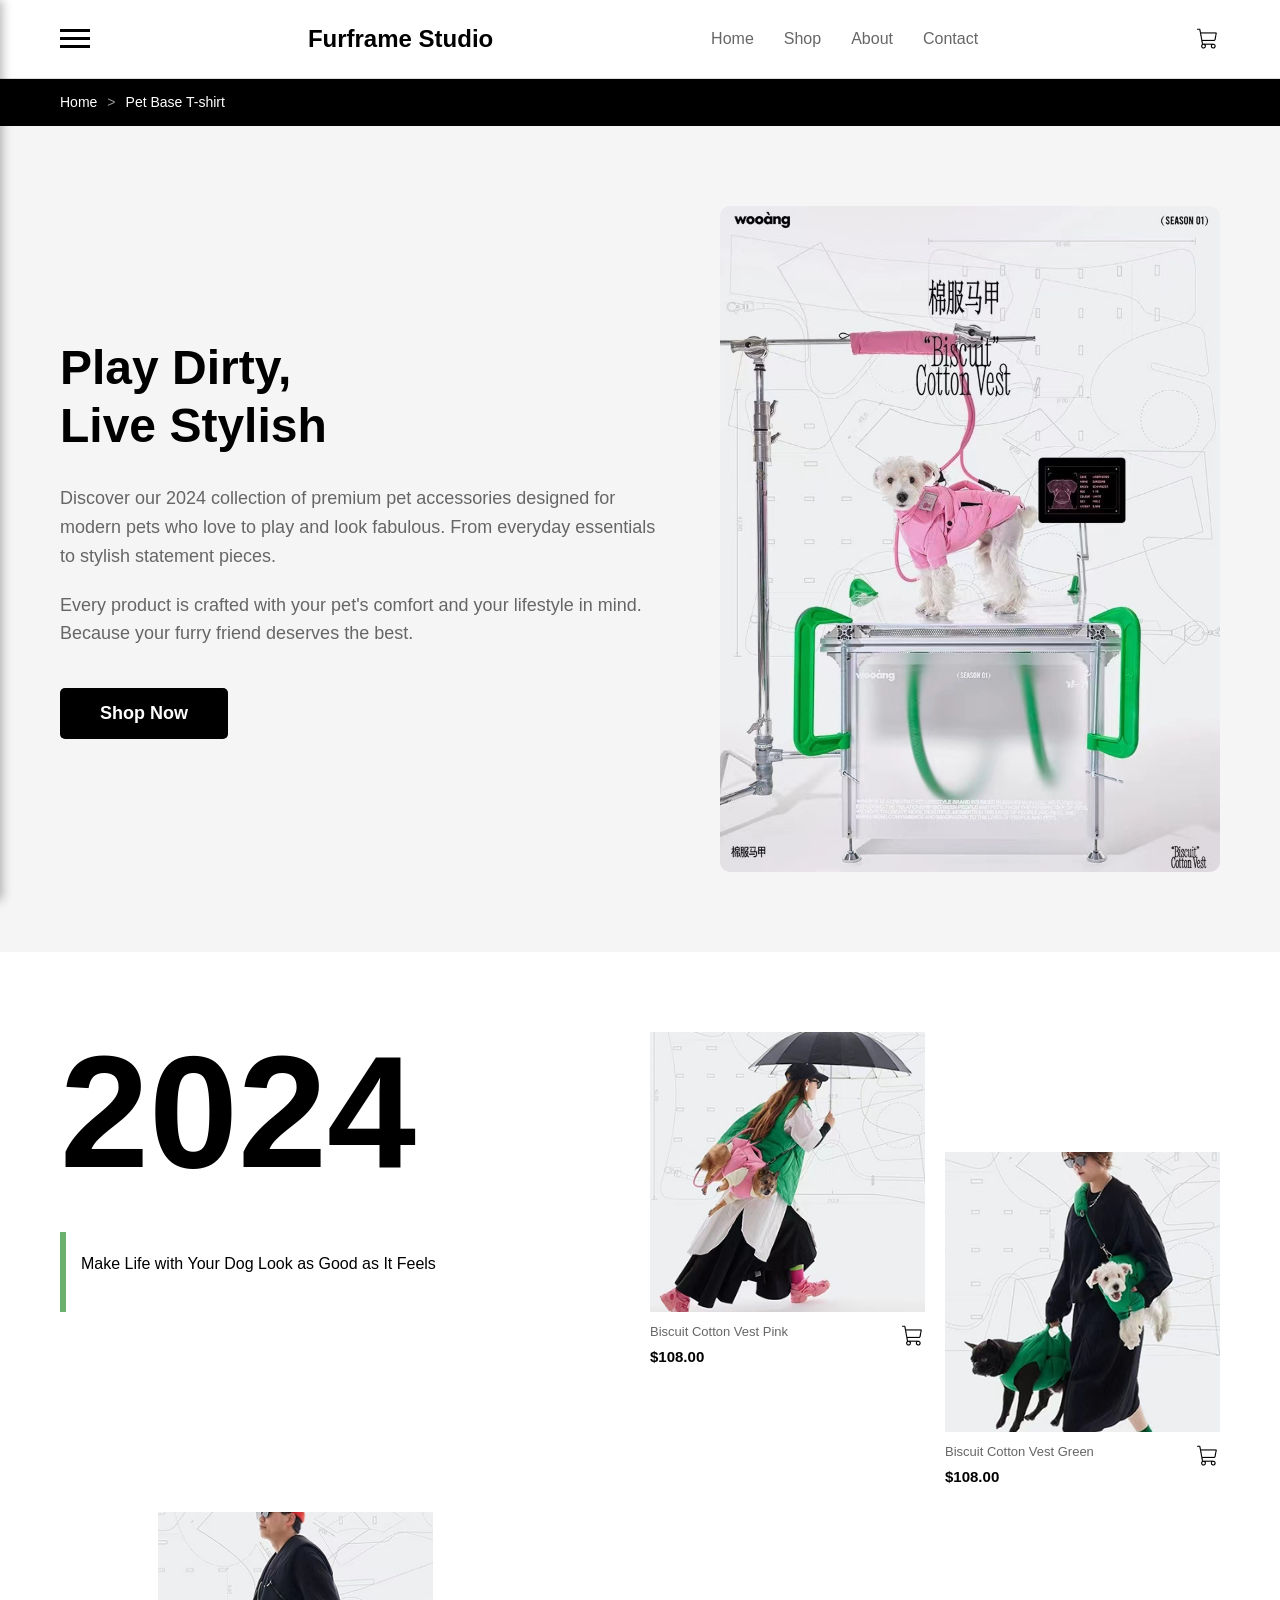
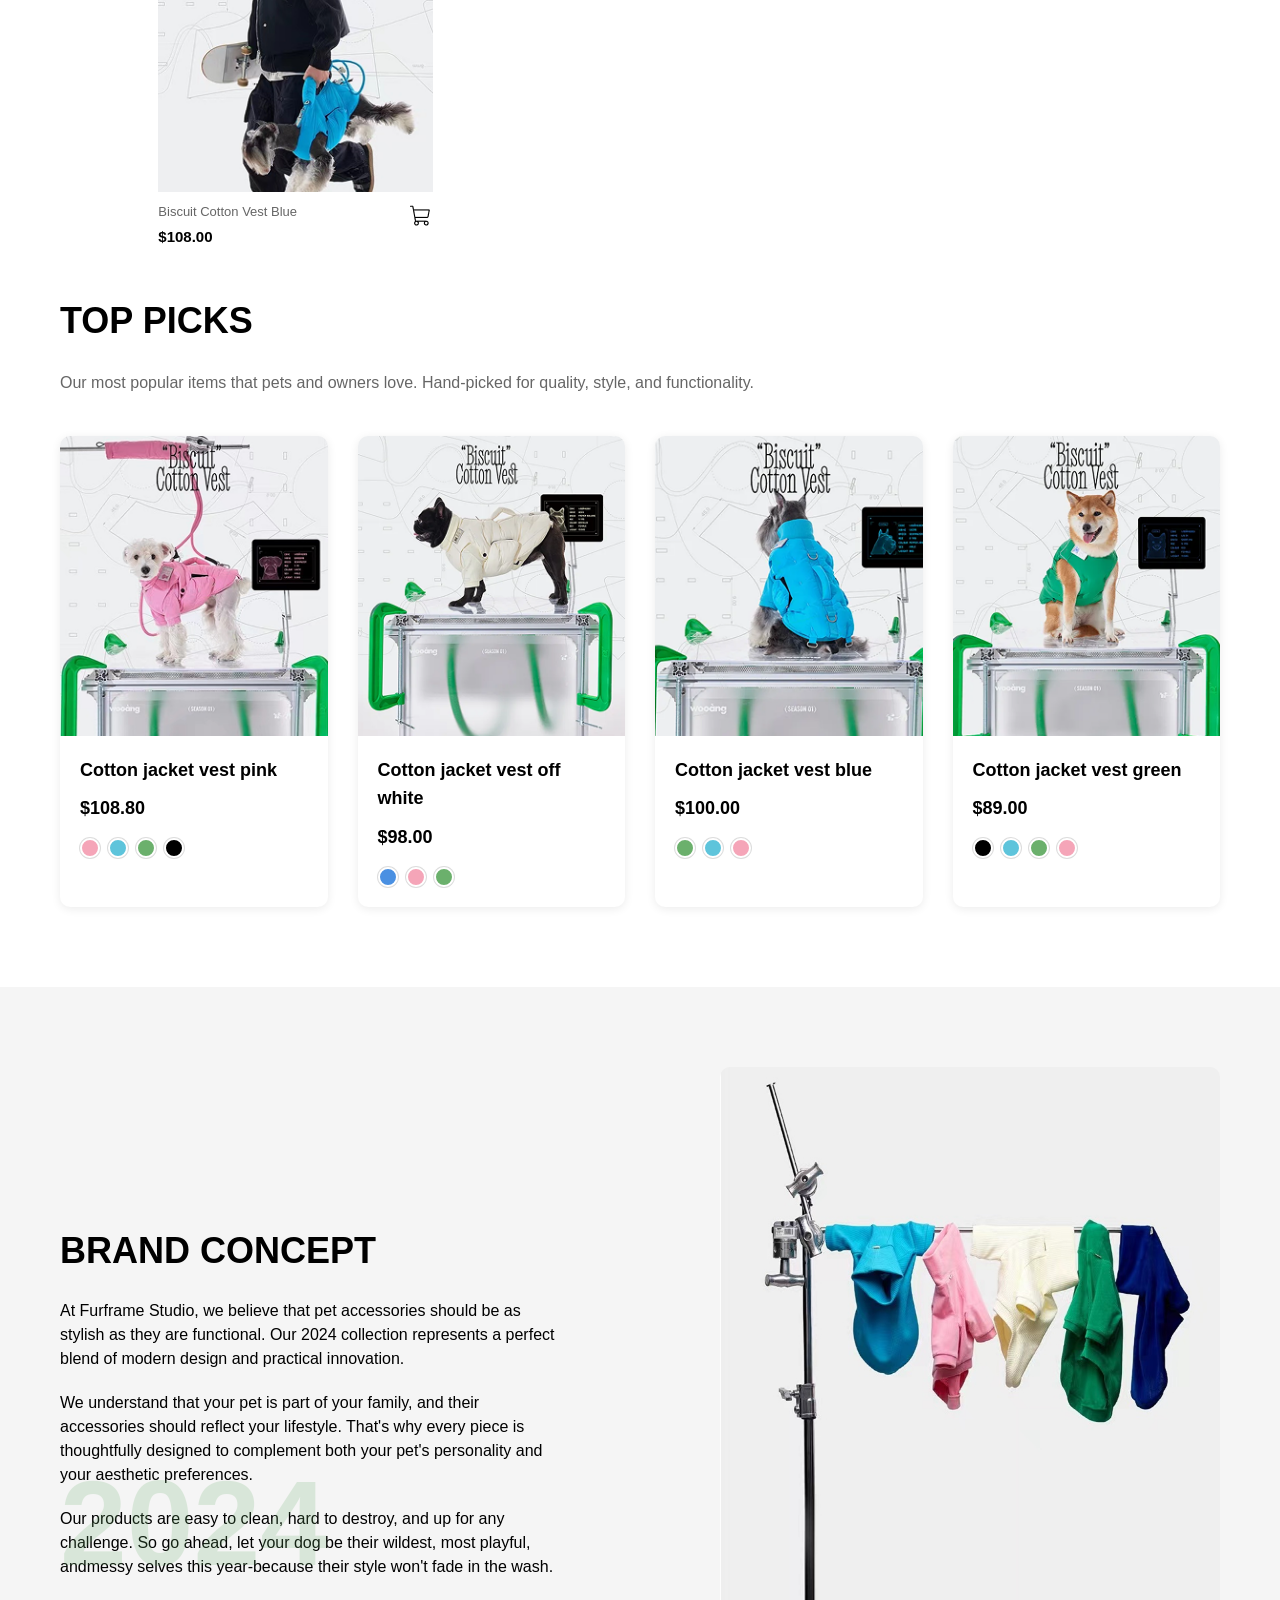
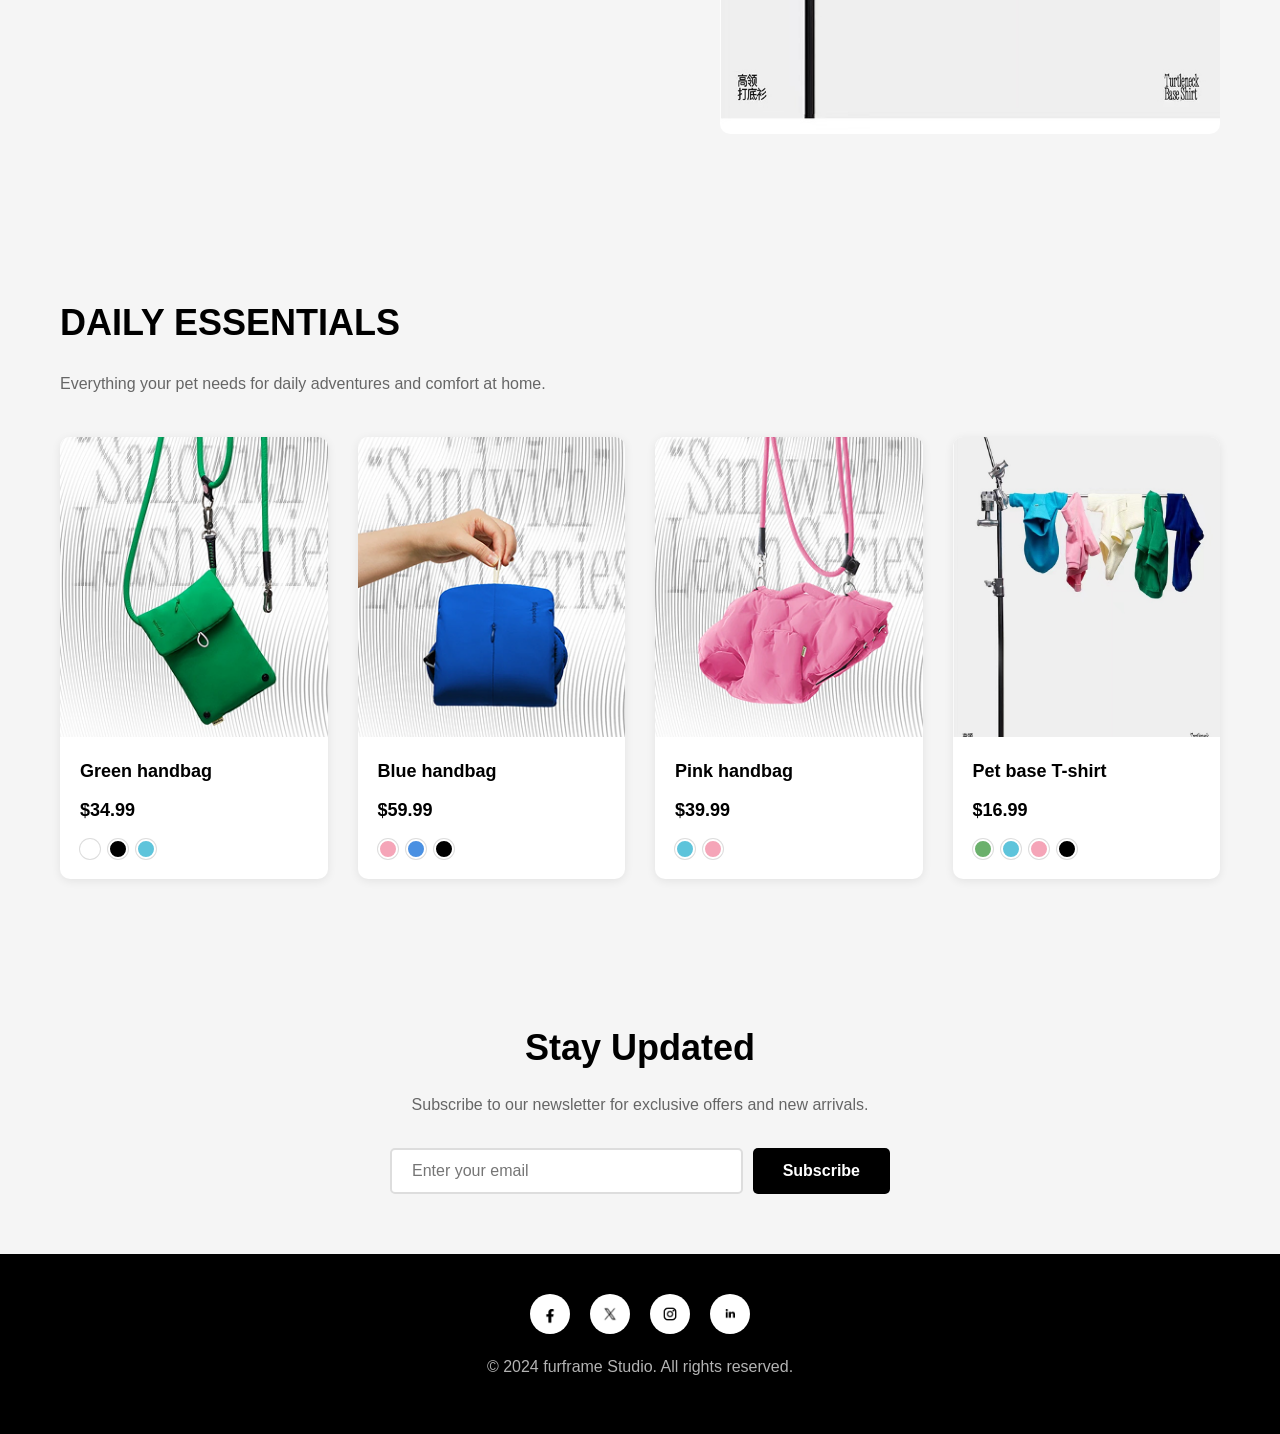
<file: index.html>
<!DOCTYPE html>
<html lang="en">

<head>
    <meta charset="UTF-8">
    <meta name="viewport" content="width=device-width, initial-scale=1.0">
    <title>Furframe Studio - Premium Pet Supplies</title>
    <link rel="stylesheet" href="styles.css">
</head>

<body>
   
    <div id="sidebarMenu" class="sidebar-menu">
        <div class="sidebar-header">
            <button id="closeSidebar" class="close-sidebar">×</button>
        </div>
        <nav class="sidebar-nav">
            <h3>ALL</h3>
            <ul>
                <li><a href="#" data-category="walk-kit">Walk Kit</a></li>
                <li><a href="#" data-category="harness">Harness</a></li>
                <li><a href="#" data-category="collar">Collar</a></li>
                <li><a href="#" data-category="leash">Leash</a></li>
                <li><a href="#" data-category="treat-pouch">Treat Pouch</a></li>
                <li><a href="#" data-category="flag">Flag</a></li>
                <li><a href="#" data-category="poop-bags">Poop Bags</a></li>
                <li><a href="#" data-category="custom-tag">Custom Dog Tag</a></li>
            </ul>
        </nav>
    </div>

    <header class="main-header">
        <div class="container">
            <div class="nav-wrapper">
                <button id="hamburgerBtn" class="hamburger-btn" aria-label="Menu">
                    <span></span>
                    <span></span>
                    <span></span>
                </button>
                <div class="logo">Furframe Studio</div>
                <nav class="main-nav">
                    <a href="#home">Home</a>
                    <a href="#shop">Shop</a>
                    <a href="#about">About</a>
                    <a href="#contact">Contact</a>
                </nav>
                <div class="cart-icon">
                    <img src="./images/ShoppingCart.png" alt="Shopping Cart">
                </div>
            </div>
        </div>
    </header>

    <nav id="breadcrumbNav" class="breadcrumb-nav">
        <div class="container">
            <span class="breadcrumb-item">Home</span>
            <span class="breadcrumb-separator">></span>
            <span id="breadcrumbCategory" class="breadcrumb-item">Pet Base T-shirt</span>
        </div>
    </nav>

    <div id="mainContent" class="main-content">
        <main>
            <section id="home" class="hero-section">
                <div class="container">
                    <div class="hero-content">
                        <h1>Play Dirty,<br>Live Stylish</h1>
                        <p>Discover our 2024 collection of premium pet accessories designed for modern pets who love to
                            play and look fabulous. From everyday essentials to stylish statement pieces.</p>
                        <p>Every product is crafted with your pet's comfort and your lifestyle in mind. Because your
                            furry friend deserves the best.</p>
                        <button class="cta-button">Shop Now</button>
                    </div>
                    <div class="hero-image">
                        <img src="./images/banner.png" alt="Colorful pet harnesses collection hanging display">
                    </div>
                </div>
            </section>

            <section class="concept-2024">
                <div class="container">
                    <div class="concept-2024-content">
                        <div class="concept-left">
                            <div class="concept-year-large">2024</div>
                            <div class="concept-message">
                                <div class="green-bar"></div>
                                <div class="concept-text">
                                    <p>Make Life with Your Dog Look as Good as It Feels</p>
                                </div>
                            </div>
                        </div>

                        <div class="concept-product-card product-card-1">
                            <img src="./images/20243.png" alt="Biscuit Cotton Vest Pink">
                            <div class="product-card-info">
                                <div class="product-card-text">
                                    <p class="product-card-name">Biscuit Cotton Vest Pink</p>
                                    <p class="product-card-price">$108.00</p>
                                </div>
                                <button class="product-card-cart" aria-label="Add to cart">
                                    <img src="./images/ShoppingCart.png" alt="Add to cart">
                                </button>
                            </div>
                        </div>

                        <div class="concept-product-card product-card-2">
                            <img src="./images/20241.png" alt="Biscuit Cotton Vest Green">
                            <div class="product-card-info">
                                <div class="product-card-text">
                                    <p class="product-card-name">Biscuit Cotton Vest Green</p>
                                    <p class="product-card-price">$108.00</p>
                                </div>
                                <button class="product-card-cart" aria-label="Add to cart">
                                    <img src="./images/ShoppingCart.png" alt="Add to cart">
                                </button>
                            </div>
                        </div>

                        <div class="concept-product-card product-card-3">
                            <img src="./images/20242.png" alt="Biscuit Cotton Vest Blue">
                            <div class="product-card-info">
                                <div class="product-card-text">
                                    <p class="product-card-name">Biscuit Cotton Vest Blue</p>
                                    <p class="product-card-price">$108.00</p>
                                </div>
                                <button class="product-card-cart" aria-label="Add to cart">
                                    <img src="./images/ShoppingCart.png" alt="Add to cart">
                                </button>
                            </div>
                        </div>


                    </div>
                </div>
            </section>

            <section id="shop" class="top-picks">
                <div class="container">
                    <h2>TOP PICKS</h2>
                    <p>Our most popular items that pets and owners love. Hand-picked for quality, style, and
                        functionality.</p>
                    <div id="topPicksGrid" class="product-grid"></div>
                </div>
            </section>
            <section id="about" class="brand-concept">
                <div class="container">
                    <div class="concept-content">
                        <div class="concept-text">
                            <h2>BRAND CONCEPT</h2>
                            <p>At Furframe Studio, we believe that pet accessories should be as stylish as they are
                                functional. Our 2024 collection represents a perfect blend of modern design and
                                practical innovation.</p>
                            <p>We understand that your pet is part of your family, and their accessories should reflect
                                your lifestyle. That's why every piece is thoughtfully designed to complement both your
                                pet's personality and your aesthetic preferences.</p>
                            <p>
                                Our products are easy to clean, hard to destroy, and up for any challenge. 
                                So go ahead, let your dog be their wildest, most playful, 
                                andmessy selves this year-because their style won't fade in the wash.
                            </p>
                            <div class="concept-year">2024</div>
                        </div>
                        <div class="concept-image">
                            <img src="./images/image 38.png" alt="Pet wearing stylish harness outdoors with umbrella">
                        </div>
                    </div>
                </div>
            </section>

            <section class="daily-essentials">
                <div class="container">
                    <h2>DAILY ESSENTIALS</h2>
                    <p>Everything your pet needs for daily adventures and comfort at home.</p>
                    <div id="essentialsGrid" class="product-grid"></div>
                </div>
            </section>

            <section id="contact" class="newsletter">
                <div class="container">
                    <h2>Stay Updated</h2>
                    <p>Subscribe to our newsletter for exclusive offers and new arrivals.</p>
                    <form id="newsletterForm" class="newsletter-form">
                        <input type="email" id="emailInput" name="email" placeholder="Enter your email" required>
                        <button type="submit">Subscribe</button>
                    </form>
                </div>
            </section>
        </main>
    </div>

    <div id="productDetailPage" class="product-detail-page hidden">
        <header class="main-header">
            <div class="container">
                <div class="nav-wrapper">
                    <button id="hamburgerBtnDetail" class="hamburger-btn" aria-label="Menu">
                        <span></span>
                        <span></span>
                        <span></span>
                    </button>
                    <div class="logo">Furframe Studio</div>
                    <nav class="main-nav">
                        <a href="#" id="homeNavDetail">Home</a>
                        <a href="#" id="shopNavDetail">Shop</a>
                        <a href="#" id="aboutNavDetail">About</a>
                        <a href="#" id="contactNavDetail">Contact</a>
                    </nav>
                    <div class="cart-icon">
                        <span>🛒</span>
                    </div>
                </div>
            </div>
        </header>

        <nav class="breadcrumb-nav">
            <div class="container">
                <a href="#" id="breadcrumbHomeLink" class="breadcrumb-item breadcrumb-link">Home</a>
                <span class="breadcrumb-separator">></span>
                <span id="breadcrumbProductName" class="breadcrumb-item">Product</span>
            </div>
        </nav>

        <section id="productDetail" class="product-detail">
            <div class="container">
                <button id="closeDetail" class="close-button">← Back</button>
                <div class="detail-content">
                    <div class="detail-images">
                        <div class="main-image">
                            <img id="detailMainImage" src="./images/example1.png" alt="Product main view">
                        </div>
                        <div class="thumbnail-gallery">
                            <img class="thumbnail active" data-index="0" src="./images/picks1.png"
                                alt="Product view 1">
                            <img class="thumbnail" data-index="1" src="./images/picks2.png" alt="Product view 2">
                            <img class="thumbnail" data-index="2" src="./images/picks3.png" alt="Product view 3">
                            <img class="thumbnail" data-index="3" src="./images/picks4.png" alt="Product view 4">
                        </div>
                    </div>
                    <div class="detail-info">
                        <h2 id="detailProductName">Product Name</h2>
                        <div class="price" id="detailPrice">$29.99</div>

                        <div class="product-description">
                            <h3>Description</h3>
                            <p id="detailDescription">Premium quality pet accessory designed for comfort and style.</p>
                        </div>

                        <div class="color-selection">
                            <h3>Select Color</h3>
                            <div id="colorOptions" class="color-options"></div>
                        </div>

                        <div class="size-selection">
                            <h3>Select Size</h3>
                            <div id="sizeOptions" class="size-options"></div>
                        </div>

                        <div class="size-chart">
                            <h3>Size Chart</h3>
                            <table>
                                <thead>
                                    <tr>
                                        <th>Size</th>
                                        <th>Chest (cm)</th>
                                        <th>Neck (cm)</th>
                                        <th>Weight (kg)</th>
                                    </tr>
                                </thead>
                                <tbody>
                                    <tr>
                                        <td>S</td>
                                        <td>30-40</td>
                                        <td>20-28</td>
                                        <td>2-5</td>
                                    </tr>
                                    <tr>
                                        <td>M</td>
                                        <td>40-55</td>
                                        <td>28-38</td>
                                        <td>5-12</td>
                                    </tr>
                                    <tr>
                                        <td>L</td>
                                        <td>55-70</td>
                                        <td>38-48</td>
                                        <td>12-25</td>
                                    </tr>
                                    <tr>
                                        <td>XL</td>
                                        <td>70-85</td>
                                        <td>48-58</td>
                                        <td>25-40</td>
                                    </tr>
                                </tbody>
                            </table>
                        </div>

                        <div class="product-features">
                            <h3>Key Features</h3>
                            <ul id="featuresList">
                                <li>Premium quality materials</li>
                                <li>Adjustable and comfortable fit</li>
                                <li>Easy to clean and maintain</li>
                                <li>Durable construction</li>
                            </ul>
                        </div>

                        <form id="orderForm" class="order-form">
                            <div class="quantity-selector">
                                <label for="quantity">Quantity:</label>
                                <div class="quantity-controls">
                                    <button type="button" id="decreaseQty">-</button>
                                    <input type="number" id="quantity" name="quantity" value="1" min="1" max="10"
                                        readonly>
                                    <button type="button" id="increaseQty">+</button>
                                </div>
                            </div>
                            <button type="submit" class="add-to-cart-btn">Add to Cart</button>
                        </form>
                    </div>
                </div>

                <div class="related-products">
                    <h2>Related products</h2>
                    <div id="relatedProductsGrid" class="product-grid"></div>
                </div>
            </div>
        </section>
    </div>

    <footer class="main-footer">
        <div class="container">
            <div class="social-links">
                <a href="https://facebook.com" target="_blank" rel="noopener" aria-label="Facebook">
                    <img src="./images/Facebook.png" alt="Facebook">
                </a>
                <a href="https://twitter.com" target="_blank" rel="noopener" aria-label="Twitter">
                    <img src="./images/x.png" alt="X (Twitter)">
                </a>
                <a href="https://instagram.com" target="_blank" rel="noopener" aria-label="Instagram">
                    <img src="./images/instagram.png" alt="Instagram">
                </a>
                <a href="https://linkedin.com" target="_blank" rel="noopener" aria-label="LinkedIn">
                    <img src="./images/linkedin.png" alt="LinkedIn">
                </a>
            </div>
            <p>&copy; 2024 furframe Studio. All rights reserved.</p>
        </div>
    </footer>

    <button id="backToTop" class="back-to-top hidden" aria-label="Back to top">↑</button>

    <script src="script.js"></script>
</body>

</html>
</file>
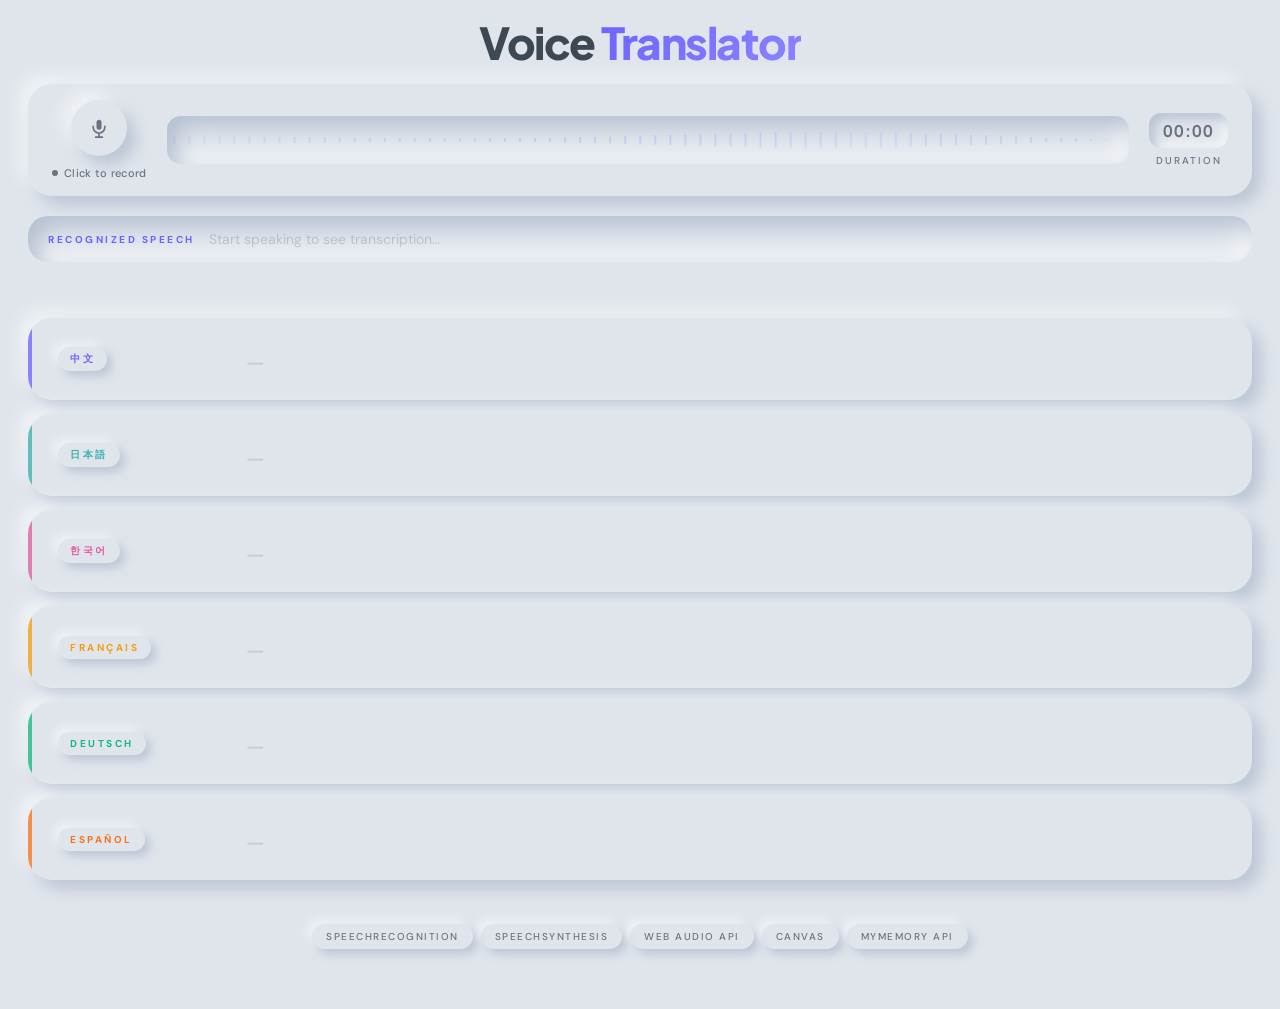
<file: translate.html>
<!DOCTYPE html>
<html lang="en">

<head>
    <meta charset="UTF-8">
    <meta name="viewport" content="width=device-width, initial-scale=1.0">
    <title>Voice Translator</title>
    <link rel="preconnect" href="https://fonts.googleapis.com">
    <link rel="preconnect" href="https://fonts.gstatic.com" crossorigin>
    <link
        href="https://fonts.googleapis.com/css2?family=Plus+Jakarta+Sans:ital,wght@0,500;0,600;0,700;0,800&family=DM+Sans:wght@400;500;700&display=swap"
        rel="stylesheet">
    <link href="./translate.css" rel="stylesheet" />
</head>

<body>

    <div class="app">

        <!-- Header -->
        <header>
            <h1>Voice <span class="grad">Translator</span></h1>
        </header>

        <!-- No SR warning -->
        <div class="nosr" id="nosr" style="display:none">
            <h2>Speech Recognition Not Supported</h2>
            <p>Please open this page in Chrome or Edge to use the microphone.</p>
        </div>

        <div id="main">

            <!-- Control Panel -->
            <div class="ctrl-panel">
                <div class="mic-zone">
                    <button class="mic" id="mic" aria-label="Start recording">
                        <svg viewBox="0 0 24 24" fill="none" stroke="currentColor" stroke-width="2"
                            stroke-linecap="round" stroke-linejoin="round">
                            <rect x="9" y="2" width="6" height="12" rx="3" fill="currentColor" stroke="none" />
                            <path d="M19 10v1a7 7 0 0 1-14 0v-1" />
                            <line x1="12" y1="19" x2="12" y2="23" />
                            <line x1="8" y1="23" x2="16" y2="23" />
                        </svg>
                    </button>
                    <div class="mic-status">
                        <span class="s-dot"></span>
                        <span class="s-txt" id="statusTxt">Click to record</span>
                    </div>
                </div>

                <!-- Waveform -->
                <div class="vis-well">
                    <canvas id="cv"></canvas>
                </div>

                <!-- Timer -->
                <div class="timer-zone">
                    <div id="timer">00:00</div>
                    <div class="timer-label">Duration</div>
                </div>
            </div>

            <!-- Transcript -->
            <div class="transcript">
                <div class="transcript-label">Recognized Speech</div>
                <div id="src"><span class="ph">Start speaking to see transcription…</span></div>
            </div>

            <!-- Translation status -->
            <div id="transSt"></div>

            <!-- Language cards -->
            <div class="grid" id="grid"></div>

            <!-- Tech tags -->
            <div class="tags">
                <span>SpeechRecognition</span>
                <span>SpeechSynthesis</span>
                <span>Web Audio API</span>
                <span>Canvas</span>
                <span>MyMemory API</span>
            </div>

        </div>
    </div>

    <script src="./translate.js"></script>

</body>

</html>
</file>
<file: styles.css>
* {
    margin: 0;
    padding: 0;
    box-sizing: border-box;
}

html {
    scroll-behavior: smooth;
}

body {
    font-family: -apple-system, BlinkMacSystemFont, 'Segoe UI', Roboto, 'Helvetica Neue', Arial, sans-serif;
    line-height: 1.6;
    color: #333;
    background-color: #ffffff;
}

img {
    max-width: 100%;
    height: auto;
    display: block;
}

a {
    text-decoration: none;
    color: inherit;
}

button {
    border: none;
    background: none;
    cursor: pointer;
    font-family: inherit;
}

ul, ol {
    list-style-position: inside;
}

table {
    border-collapse: collapse;
    width: 100%;
}

input, button {
    font-family: inherit;
}

:root {
    --color-black: #000000;
    --color-white: #FFFFFF;
    --color-sky-blue: #5EC4DB;
    --color-green: #6BB06C;
    --color-pink: #F5A5B8;
    --color-blue: #4A90E2;
    --color-gray: #666666;
    --color-light-gray: #f5f5f5;
    --color-border: #dddddd;

    --font-size-base: 16px;
    --font-size-small: 14px;
    --font-size-large: 18px;
    --font-size-h1: 48px;
    --font-size-h2: 36px;
    --font-size-h3: 24px;
}

h1 {
    font-size: var(--font-size-h1);
    font-weight: 800;
    line-height: 1.2;
    color: var(--color-black);
}

h2 {
    font-size: var(--font-size-h2);
    font-weight: 700;
    margin-bottom: 20px;
    color: var(--color-black);
}

h3 {
    font-size: var(--font-size-h3);
    font-weight: 600;
    margin-bottom: 15px;
    color: var(--color-black);
}

p {
    font-size: var(--font-size-base);
    color: var(--color-gray);
    margin-bottom: 15px;
}

.container {
    max-width: 1200px;
    margin: 0 auto;
    padding: 0 20px;
}

.hidden {
    display: none !important;
}

.main-content {
    opacity: 1;
    transition: opacity 0.4s ease-in-out;
}

.main-content.fade-out {
    opacity: 0;
}

.product-detail-page {
    position: fixed;
    top: 0;
    left: 0;
    width: 100%;
    height: 100%;
    background-color: var(--color-white);
    z-index: 1000;
    overflow-y: auto;
    opacity: 0;
    transform: translateY(20px);
    transition: opacity 0.4s ease-in-out, transform 0.4s ease-in-out;
}

.product-detail-page.show {
    opacity: 1;
    transform: translateY(0);
}

.hamburger-btn {
    display: flex;
    flex-direction: column;
    gap: 5px;
    width: 30px;
    height: 30px;
    padding: 5px 0;
    background: none;
    border: none;
    cursor: pointer;
    z-index: 101;
}

.hamburger-btn span {
    display: block;
    width: 100%;
    height: 3px;
    background-color: var(--color-black);
    transition: all 0.3s ease;
}

.hamburger-btn:hover span {
    background-color: var(--color-gray);
}

.sidebar-menu {
    position: fixed;
    top: 0;
    left: -300px;
    width: 300px;
    height: 100vh;
    background-color: #2a2a2a;
    color: var(--color-white);
    z-index: 1001;
    transition: left 0.3s ease;
    overflow-y: auto;
    box-shadow: 2px 0 10px rgba(0,0,0,0.3);
}

.sidebar-menu.open {
    left: 0;
}

.sidebar-header {
    padding: 20px;
    display: flex;
    justify-content: flex-end;
}

.close-sidebar {
    font-size: 36px;
    color: var(--color-white);
    background: none;
    border: none;
    cursor: pointer;
    line-height: 1;
}

.sidebar-nav {
    padding: 0 20px 40px 20px;
}

.sidebar-nav h3 {
    color: var(--color-white);
    font-size: 18px;
    margin-bottom: 20px;
    padding-bottom: 10px;
    border-bottom: 1px solid #444;
}

.sidebar-nav ul {
    list-style: none;
    padding: 0;
}

.sidebar-nav li {
    margin-bottom: 15px;
}

.sidebar-nav a {
    color: #ccc;
    font-size: 16px;
    text-decoration: none;
    display: flex;
    align-items: center;
    justify-content: space-between;
    padding: 8px 0;
    transition: color 0.3s;
}

.sidebar-nav a:hover {
    color: var(--color-white);
}

.sidebar-nav a::after {
    content: '›';
    font-size: 20px;
    color: #666;
}

body::before {
    content: '';
    position: fixed;
    top: 0;
    left: 0;
    width: 100%;
    height: 100%;
    background-color: rgba(0,0,0,0.5);
    z-index: 1000;
    opacity: 0;
    pointer-events: none;
    transition: opacity 0.3s ease;
}

body.sidebar-open::before {
    opacity: 1;
    pointer-events: auto;
}

body.sidebar-open {
    overflow: hidden;
}

.breadcrumb-nav {
    background-color: var(--color-black);
    color: var(--color-white);
    padding: 12px 0;
    font-size: 14px;
}

.breadcrumb-nav .container {
    display: flex;
    align-items: center;
}

.breadcrumb-item {
    color: var(--color-white);
}

.breadcrumb-link {
    cursor: pointer;
    transition: color 0.3s;
}

.breadcrumb-link:hover {
    color: var(--color-sky-blue);
    text-decoration: underline;
}

.breadcrumb-separator {
    margin: 0 10px;
    color: #999;
}

.main-header {
    background-color: var(--color-white);
    border-bottom: 1px solid var(--color-border);
    padding: 20px 0;
    position: sticky;
    top: 0;
    z-index: 100;
    box-shadow: 0 2px 5px rgba(0,0,0,0.05);
}

.nav-wrapper {
    display: flex;
    justify-content: space-between;
    align-items: center;
}

.logo {
    font-size: 24px;
    font-weight: 800;
    color: var(--color-black);
}

.main-nav {
    display: flex;
    gap: 30px;
}

.main-nav a {
    font-size: var(--font-size-base);
    font-weight: 500;
    color: var(--color-gray);
    transition: color 0.3s;
}

.main-nav a:hover {
    color: var(--color-black);
}

.cart-icon {
    cursor: pointer;
    display: flex;
    align-items: center;
    justify-content: center;
}

.cart-icon img {
    width: 24px;
    height: 24px;
    object-fit: contain;
}

.hero-section {
    padding: 80px 0;
    background-color: var(--color-light-gray);
}

.hero-section .container {
    display: flex;
    align-items: center;
    gap: 60px;
}

.hero-content {
    flex: 1;
}

.hero-content h1 {
    margin-bottom: 30px;
}

.hero-content p {
    font-size: var(--font-size-large);
    margin-bottom: 20px;
}

.hero-image {
    flex: 1;
    max-width: 500px;
}

.hero-image img {
    width: 100%;
    border-radius: 10px;
}

.cta-button {
    background-color: var(--color-black);
    color: var(--color-white);
    padding: 15px 40px;
    font-size: var(--font-size-large);
    font-weight: 600;
    border-radius: 5px;
    transition: background-color 0.3s;
    margin-top: 20px;
}

.cta-button:hover {
    background-color: #333;
}

.color-palette {
    padding: 40px 0;
    background-color: var(--color-white);
}

.palette-colors {
    display: flex;
    justify-content: center;
    gap: 15px;
}

.color-box {
    width: 60px;
    height: 60px;
    border-radius: 8px;
    cursor: pointer;
    transition: transform 0.3s;
}

.color-box:hover {
    transform: scale(1.1);
}

.concept-2024 {
    padding: 80px 0;
    background-color: var(--color-white);
    position: relative;
}

.concept-2024-content {
    position: relative;
    min-height: 600px;
    display: grid;
    grid-template-columns: repeat(12, 1fr);
    grid-template-rows: repeat(6, 100px);
    gap: 20px;
}

.concept-left {
    grid-column: 1 / 6;
    grid-row: 1 / 4;
    display: flex;
    flex-direction: column;
    justify-content: flex-start;
    position: relative;
    z-index: 2;
}

.concept-year-large {
    font-size: 160px;
    font-weight: 900;
    color: var(--color-black);
    line-height: 1;
    margin-bottom: 20px;
}

.concept-message {
    display: flex;
    align-items: flex-start;
    gap: 15px;
    margin-top: 20px;
}

.green-bar {
    width: 6px;
    min-height: 80px;
    background-color: var(--color-green);
    flex-shrink: 0;
}

.concept-text p {
    font-size: 16px;
    font-weight: 500;
    color: var(--color-black);
    max-width: 500px;
    line-height: 1.5;
    margin: 0;
    margin-top: 20px;
}

.concept-product-card {
    background-color: var(--color-white);
    border: none;
    border-radius: 0;
    overflow: visible;
    position: relative;
    transition: transform 0.2s;
    cursor: pointer;
    display: flex;
    flex-direction: column;
}

.concept-product-card:hover {
    transform: translateY(-3px);
}

.concept-product-card > img {
    width: 100%;
    height: 280px;
    object-fit: cover;
    background-color: #f5f5f5;
    margin-bottom: 12px;
}

.product-card-info {
    padding: 0;
    flex-grow: 1;
    display: flex;
    flex-direction: row;
    align-items: flex-start;
    justify-content: space-between;
    gap: 10px;
}

.product-card-text {
    flex: 1;
    display: flex;
    flex-direction: column;
    gap: 4px;
}

.product-card-name {
    font-size: 13px;
    color: #666;
    margin: 0;
    font-weight: 400;
    line-height: 1.3;
}

.product-card-price {
    font-size: 15px;
    font-weight: 600;
    color: var(--color-black);
    margin: 0;
}

.product-card-cart {
    flex-shrink: 0;
    width: 24px;
    height: 24px;
    background: none;
    border: none;
    display: flex;
    align-items: center;
    justify-content: center;
    cursor: pointer;
    transition: transform 0.2s;
    padding: 0;
    margin-top: 0;
}

.product-card-cart img {
    width: 24px;
    height: 24px;
    object-fit: contain;
}

.product-card-cart:hover {
    transform: scale(1.15);
}

.product-card-1 {
    grid-column: 7 / 10;
    grid-row: 1 / 3;
}

.product-card-2 {
    grid-column: 10 / 13;
    grid-row: 2 / 4;
}

.product-card-3 {
    grid-column: 2 / 5;
    grid-row: 5 / 7;
}

.decorative-circle {
    position: absolute;
    border-radius: 50%;
    z-index: 1;
}

.circle-green-left {
    width: 80px;
    height: 80px;
    background-color: var(--color-green);
    top: -20px;
    left: -20px;
}

.line-curve {
    position: absolute;
    top: 50%;
    right: 15%;
    width: 150px;
    height: 150px;
    border: 2px dashed var(--color-border);
    border-radius: 50%;
    border-left-color: transparent;
    border-bottom-color: transparent;
    transform: rotate(-45deg);
    z-index: 1;
}

.top-picks,
.daily-essentials {
    padding: 80px 0;
}

.top-picks {
    background-color: var(--color-white);
}

.daily-essentials {
    background-color: var(--color-light-gray);
}

.product-grid {
    display: flex;
    flex-wrap: wrap;
    gap: 30px;
    margin-top: 40px;
}

.product-card {
    flex: 1 1 calc(25% - 23px);
    min-width: 250px;
    background-color: var(--color-white);
    border-radius: 10px;
    overflow: hidden;
    cursor: pointer;
    transition: transform 0.3s, box-shadow 0.3s;
    box-shadow: 0 2px 10px rgba(0,0,0,0.08);
}

.product-card:hover {
    transform: translateY(-5px);
    box-shadow: 0 5px 20px rgba(0,0,0,0.15);
}

.product-image {
    width: 100%;
    height: 300px;
    overflow: hidden;
    background-color: var(--color-light-gray);
    position: relative;
}

.product-image img {
    width: 100%;
    height: 100%;
    object-fit: cover;
}

.product-info {
    padding: 20px;
}

.product-name {
    font-size: var(--font-size-large);
    font-weight: 600;
    color: var(--color-black);
    margin-bottom: 10px;
}

.product-price {
    font-size: var(--font-size-large);
    font-weight: 700;
    color: var(--color-black);
    margin-bottom: 15px;
}

.product-colors {
    display: flex;
    gap: 8px;
}

.color-dot {
    width: 20px;
    height: 20px;
    border-radius: 50%;
    border: 2px solid var(--color-white);
    box-shadow: 0 0 0 1px var(--color-border);
    cursor: pointer;
    transition: transform 0.2s;
}

.color-dot:hover {
    transform: scale(1.2);
}

.brand-concept {
    padding: 80px 0;
    background-color: var(--color-light-gray);
}

.concept-content {
    display: flex;
    gap: 60px;
    align-items: center;
}

.concept-text {
    flex: 1;
    position: relative;
}

.concept-year {
    font-size: 120px;
    font-weight: 900;
    color: var(--color-green);
    opacity: 0.2;
    position: absolute;
    bottom: -40px;
    left: 0;
}

.concept-image {
    flex: 1;
    max-width: 500px;
}

.concept-image img {
    width: 100%;
    border-radius: 10px;
}

.product-detail {
    padding: 80px 0;
    background-color: var(--color-white);
}

.close-button {
    background-color: var(--color-black);
    color: var(--color-white);
    padding: 10px 20px;
    border-radius: 5px;
    font-size: var(--font-size-base);
    margin-bottom: 30px;
    transition: background-color 0.3s;
}

.close-button:hover {
    background-color: #333;
}

.detail-content {
    display: flex;
    gap: 60px;
    margin-bottom: 60px;
}

.detail-images {
    flex: 1;
}

.main-image {
    width: 100%;
    height: 500px;
    background-color: var(--color-light-gray);
    border-radius: 10px;
    overflow: hidden;
    margin-bottom: 20px;
}

.main-image img {
    width: 100%;
    height: 100%;
    object-fit: cover;
}

.thumbnail-gallery {
    display: flex;
    gap: 10px;
}

.thumbnail {
    width: calc(25% - 8px);
    height: 100px;
    object-fit: cover;
    border-radius: 5px;
    cursor: pointer;
    border: 2px solid transparent;
    transition: border-color 0.3s;
}

.thumbnail:hover,
.thumbnail.active {
    border-color: var(--color-black);
}

.detail-info {
    flex: 1;
}

.price {
    font-size: 32px;
    font-weight: 700;
    color: var(--color-black);
    margin-bottom: 30px;
}

.product-description,
.color-selection,
.size-selection,
.size-chart,
.product-features {
    margin-bottom: 30px;
}

.color-options,
.size-options {
    display: flex;
    gap: 10px;
    flex-wrap: wrap;
}

.color-option {
    width: 50px;
    height: 50px;
    border-radius: 8px;
    cursor: pointer;
    border: 3px solid transparent;
    transition: border-color 0.3s, transform 0.3s;
}

.color-option:hover {
    transform: scale(1.1);
}

.color-option.active {
    border-color: var(--color-black);
}

.size-option {
    padding: 10px 20px;
    border: 2px solid var(--color-border);
    border-radius: 5px;
    cursor: pointer;
    transition: all 0.3s;
    background-color: var(--color-white);
}

.size-option:hover {
    border-color: var(--color-black);
}

.size-option.active {
    background-color: var(--color-black);
    color: var(--color-white);
    border-color: var(--color-black);
}

.size-chart table {
    width: 100%;
    border: 1px solid var(--color-border);
}

.size-chart th,
.size-chart td {
    padding: 12px;
    text-align: left;
    border: 1px solid var(--color-border);
}

.size-chart th {
    background-color: var(--color-light-gray);
    font-weight: 600;
}

.product-features ul {
    padding-left: 20px;
}

.product-features li {
    margin-bottom: 10px;
    color: var(--color-gray);
}

.order-form {
    display: flex;
    flex-direction: column;
    gap: 20px;
}

.quantity-selector {
    display: flex;
    align-items: center;
    gap: 15px;
}

.quantity-controls {
    display: flex;
    align-items: center;
    gap: 0;
    border: 2px solid var(--color-border);
    border-radius: 5px;
    overflow: hidden;
}

.quantity-controls button {
    width: 40px;
    height: 40px;
    background-color: var(--color-light-gray);
    font-size: 20px;
    font-weight: 700;
    transition: background-color 0.3s;
}

.quantity-controls button:hover {
    background-color: var(--color-border);
}

.quantity-controls input {
    width: 60px;
    height: 40px;
    text-align: center;
    border: none;
    border-left: 2px solid var(--color-border);
    border-right: 2px solid var(--color-border);
    font-size: var(--font-size-base);
    font-weight: 600;
}

.add-to-cart-btn {
    background-color: var(--color-black);
    color: var(--color-white);
    padding: 15px 40px;
    font-size: var(--font-size-large);
    font-weight: 600;
    border-radius: 5px;
    transition: background-color 0.3s;
}

.add-to-cart-btn:hover {
    background-color: #333;
}

.related-products {
    margin-top: 60px;
}

.newsletter {
    padding: 60px 0;
    background-color: var(--color-light-gray);
    text-align: center;
}

.newsletter h2 {
    margin-bottom: 15px;
}

.newsletter-form {
    display: flex;
    justify-content: center;
    gap: 10px;
    margin-top: 30px;
    max-width: 500px;
    margin-left: auto;
    margin-right: auto;
}

.newsletter-form input {
    flex: 1;
    padding: 12px 20px;
    border: 2px solid var(--color-border);
    border-radius: 5px;
    font-size: var(--font-size-base);
}

.newsletter-form button {
    padding: 12px 30px;
    background-color: var(--color-black);
    color: var(--color-white);
    border-radius: 5px;
    font-size: var(--font-size-base);
    font-weight: 600;
    transition: background-color 0.3s;
}

.newsletter-form button:hover {
    background-color: #333;
}

.main-footer {
    background-color: var(--color-black);
    color: var(--color-white);
    padding: 40px 0;
    text-align: center;
}

.social-links {
    display: flex;
    justify-content: center;
    gap: 20px;
    margin-bottom: 20px;
}

.social-links a {
    width: 40px;
    height: 40px;
    background-color: var(--color-white);
    display: flex;
    align-items: center;
    justify-content: center;
    border-radius: 50%;
    transition: background-color 0.3s, transform 0.3s;
}

.social-links a img {
    width: 20px;
    height: 20px;
    object-fit: contain;
}

.social-links a:hover {
    background-color: var(--color-sky-blue);
    transform: scale(1.1);
}

.main-footer p {
    color: var(--color-white);
    opacity: 0.7;
}

.back-to-top {
    position: fixed;
    bottom: 30px;
    right: 30px;
    width: 50px;
    height: 50px;
    background-color: var(--color-black);
    color: var(--color-white);
    border-radius: 50%;
    font-size: 24px;
    font-weight: 700;
    display: flex;
    align-items: center;
    justify-content: center;
    box-shadow: 0 5px 15px rgba(0,0,0,0.3);
    transition: background-color 0.3s, transform 0.3s;
    z-index: 999;
}

.back-to-top:hover {
    background-color: #333;
    transform: translateY(-5px);
}

@media (max-width: 1024px) {
    :root {
        --font-size-h1: 40px;
        --font-size-h2: 30px;
        --font-size-h3: 20px;
    }

    .product-card {
        flex: 1 1 calc(50% - 15px);
    }

    .hero-section .container {
        gap: 40px;
    }

    .concept-content {
        gap: 40px;
    }

    .detail-content {
        gap: 40px;
    }

    .concept-2024-content {
        grid-template-rows: repeat(6, 80px);
    }

    .concept-year-large {
        font-size: 120px;
    }

    .concept-text p {
        font-size: 14px;
    }

    .concept-product-card img {
        height: 200px;
    }
}

@media (max-width: 768px) {
    :root {
        --font-size-h1: 32px;
        --font-size-h2: 24px;
        --font-size-h3: 18px;
        --font-size-base: 14px;
        --font-size-large: 16px;
    }

    .nav-wrapper {
        flex-wrap: wrap;
    }

    .main-nav {
        order: 3;
        width: 100%;
        margin-top: 15px;
        justify-content: center;
    }

    .main-nav a {
        font-size: var(--font-size-small);
    }

    .hero-section .container {
        flex-direction: column;
        gap: 30px;
    }

    .hero-content,
    .hero-image {
        max-width: 100%;
    }

    .product-grid {
        flex-direction: column;
    }

    .product-card {
        flex: 1 1 100%;
        max-width: 100%;
    }

    .concept-content {
        flex-direction: column;
    }

    .concept-year {
        font-size: 80px;
        bottom: -20px;
    }

    .detail-content {
        flex-direction: column;
    }

    .main-image {
        height: 300px;
    }

    .thumbnail {
        width: calc(25% - 8px);
        height: 80px;
    }

    .newsletter-form {
        flex-direction: column;
        align-items: stretch;
    }

    .color-box {
        width: 45px;
        height: 45px;
    }

    .back-to-top {
        width: 45px;
        height: 45px;
        bottom: 20px;
        right: 20px;
    }

    .concept-2024-content {
        display: flex;
        flex-direction: column;
        gap: 30px;
        min-height: auto;
    }

    .concept-left {
        order: 1;
    }

    .concept-year-large {
        font-size: 80px;
        margin-bottom: 15px;
    }

    .concept-message {
        margin-top: 10px;
    }

    .green-bar {
        min-height: 60px;
    }

    .concept-text p {
        font-size: 14px;
    }

    .concept-product-card {
        order: 2;
    }

    .product-card-1 {
        order: 2;
    }

    .product-card-2 {
        order: 3;
    }

    .product-card-3 {
        order: 4;
    }

    .concept-product-card img {
        height: 200px;
    }

    .decorative-circle,
    .line-curve {
        display: none;
    }

    .sidebar-menu {
        width: 250px;
        left: -250px;
    }
}

@media (max-width: 480px) {
    .container {
        padding: 0 15px;
    }

    .top-picks,
    .daily-essentials,
    .brand-concept {
        padding: 40px 0;
    }

    .hero-section {
        padding: 40px 0;
    }

    .main-nav {
        gap: 15px;
    }

    .product-image {
        height: 250px;
    }
}
</file>
<file: translate.css>
/* ── Design Tokens ── */
:root {
    --bg: #E0E5EC;
    --fg: #3D4852;
    --muted: #6B7280;
    --accent: #6C63FF;
    --accent-l: #8B84FF;
    --teal: #38B2AC;
    --amber: #F59E0B;
    --pink: #EC4899;
    --emerald: #10B981;
    --orange: #F97316;
    --red: #EF4444;

    --sd: rgb(163, 177, 198, 0.6);
    --sl: rgba(255, 255, 255, 0.5);

    --neu-out: 9px 9px 16px rgb(163, 177, 198, 0.6), -9px -9px 16px rgba(255, 255, 255, 0.5);
    --neu-out-lg: 12px 12px 20px rgb(163, 177, 198, 0.7), -12px -12px 20px rgba(255, 255, 255, 0.6);
    --neu-out-sm: 5px 5px 10px rgb(163, 177, 198, 0.6), -5px -5px 10px rgba(255, 255, 255, 0.5);
    --neu-in: inset 6px 6px 10px rgb(163, 177, 198, 0.6), inset -6px -6px 10px rgba(255, 255, 255, 0.5);
    --neu-in-deep: inset 10px 10px 20px rgb(163, 177, 198, 0.7), inset -10px -10px 20px rgba(255, 255, 255, 0.6);
    --neu-in-sm: inset 3px 3px 6px rgb(163, 177, 198, 0.6), inset -3px -3px 6px rgba(255, 255, 255, 0.5);
}

/* ── Reset ── */
*,
*::before,
*::after {
    margin: 0;
    padding: 0;
    box-sizing: border-box;
}

/* ── Base ── */
body {
    font-family: 'DM Sans', -apple-system, sans-serif;
    background: var(--bg);
    color: var(--fg);
    min-height: 100vh;
    overflow-x: hidden;
}

/* ── App Shell ── */
.app {
    width: 100%;
    padding: 20px 28px 60px;
}

/* ── Header ── */
header {
    text-align: center;
    margin-bottom: 20px;
}

.badge {
    display: inline-flex;
    align-items: center;
    gap: 8px;
    padding: 5px 14px;
    border-radius: 9999px;
    box-shadow: var(--neu-out-sm);
    font-size: 11px;
    letter-spacing: 2.5px;
    text-transform: uppercase;
    font-weight: 700;
    color: var(--accent);
    margin-bottom: 12px;
}

.badge-dot {
    width: 6px;
    height: 6px;
    border-radius: 50%;
    background: var(--accent);
    flex-shrink: 0;
}

header h1 {
    font-family: 'Plus Jakarta Sans', sans-serif;
    font-size: 44px;
    font-weight: 800;
    letter-spacing: -1.5px;
    line-height: 1.0;
    color: var(--fg);
}

header h1 .grad {
    background: linear-gradient(135deg, var(--accent) 0%, var(--accent-l) 100%);
    -webkit-background-clip: text;
    -webkit-text-fill-color: transparent;
    background-clip: text;
}

header .sub {
    margin-top: 8px;
    color: var(--muted);
    font-size: 13px;
    letter-spacing: 0.2px;
}

/* ── Control Panel ── */
.ctrl-panel {
    background: var(--bg);
    border-radius: 24px;
    box-shadow: var(--neu-out);
    padding: 16px 24px;
    margin-bottom: 20px;
    display: flex;
    align-items: center;
    gap: 20px;
}

/* ── Mic ── */
.mic-zone {
    display: flex;
    flex-direction: column;
    align-items: center;
    gap: 10px;
    flex-shrink: 0;
}

.mic {
    width: 56px;
    height: 56px;
    border-radius: 50%;
    border: none;
    background: var(--bg);
    box-shadow: var(--neu-out);
    cursor: pointer;
    display: flex;
    align-items: center;
    justify-content: center;
    transition: box-shadow 0.3s ease-out, transform 0.3s ease-out;
    outline: none;
    position: relative;
}

.mic:hover {
    transform: translateY(-2px);
    box-shadow: var(--neu-out-lg);
}

.mic:active {
    transform: translateY(1px);
    box-shadow: var(--neu-in-sm);
}

.mic:focus-visible {
    outline: 2.5px solid var(--accent);
    outline-offset: 4px;
}

.mic svg {
    width: 20px;
    height: 20px;
    color: var(--muted);
    transition: color 0.3s, transform 0.3s;
}

.mic.on {
    box-shadow: var(--neu-in);
    transform: none;
    animation: micPulse 1.8s ease-in-out infinite;
}

.mic.on:hover {
    transform: none;
    box-shadow: var(--neu-in);
}

.mic.on svg {
    color: var(--red);
    transform: scale(1.1);
}

@keyframes micPulse {

    0%,
    100% {
        box-shadow: var(--neu-in), 0 0 0 0 rgba(239, 68, 68, 0.18);
    }

    50% {
        box-shadow: var(--neu-in), 0 0 0 18px rgba(239, 68, 68, 0);
    }
}

.mic-status {
    display: flex;
    align-items: center;
    gap: 6px;
}

.s-dot {
    width: 6px;
    height: 6px;
    border-radius: 50%;
    background: var(--muted);
    flex-shrink: 0;
    transition: background 0.3s;
}

body.recording .s-dot {
    background: var(--red);
    animation: blink 0.65s infinite;
}

@keyframes blink {

    0%,
    100% {
        opacity: 1
    }

    50% {
        opacity: .15
    }
}

.s-txt {
    font-size: 11px;
    color: var(--muted);
    font-weight: 500;
    letter-spacing: 0.3px;
    white-space: nowrap;
}

/* ── Visualizer Well ── */
.vis-well {
    flex: 1;
    border-radius: 14px;
    box-shadow: var(--neu-in-deep);
    background: var(--bg);
    height: 48px;
    overflow: hidden;
}

#cv {
    width: 100%;
    height: 100%;
    display: block;
}

/* ── Timer ── */
.timer-zone {
    flex-shrink: 0;
    display: flex;
    flex-direction: column;
    align-items: center;
    gap: 6px;
}

#timer {
    background: var(--bg);
    border-radius: 12px;
    box-shadow: var(--neu-in);
    padding: 7px 14px;
    font-family: 'Plus Jakarta Sans', sans-serif;
    font-size: 16px;
    font-weight: 700;
    font-variant-numeric: tabular-nums;
    color: var(--muted);
    letter-spacing: 1px;
    transition: color 0.3s;
    min-width: 64px;
    text-align: center;
}

body.recording #timer {
    color: var(--red);
}

.timer-label {
    font-size: 10px;
    letter-spacing: 2px;
    text-transform: uppercase;
    color: var(--muted);
    font-weight: 500;
}

/* ── Transcript Card ── */
.transcript {
    background: var(--bg);
    border-radius: 20px;
    box-shadow: var(--neu-in-deep);
    padding: 12px 20px;
    margin-bottom: 16px;
    display: flex;
    align-items: center;
    gap: 14px;
}

.transcript-label {
    font-size: 10px;
    letter-spacing: 2.5px;
    text-transform: uppercase;
    font-weight: 700;
    color: var(--accent);
    flex-shrink: 0;
}

#src {
    font-size: 16px;
    font-weight: 500;
    line-height: 1.4;
    color: var(--fg);
    word-break: break-word;
}

#src .ph {
    color: rgba(61, 72, 82, 0.22);
    font-weight: 400;
    font-size: 14px;
}

#src .interim {
    color: var(--muted);
}

/* ── Trans Status ── */
#transSt {
    text-align: center;
    margin-bottom: 18px;
    font-size: 13px;
    color: var(--muted);
    min-height: 22px;
    display: flex;
    align-items: center;
    justify-content: center;
    gap: 8px;
    font-weight: 500;
}

.spinner {
    width: 13px;
    height: 13px;
    border: 2px solid rgba(163, 177, 198, 0.5);
    border-top-color: var(--accent);
    border-radius: 50%;
    animation: spin 0.5s linear infinite;
    flex-shrink: 0;
}

@keyframes spin {
    to {
        transform: rotate(360deg);
    }
}

/* ── Language Grid ── */
.grid {
    display: grid;
    grid-template-columns: 1fr;
    gap: 14px;
    margin-bottom: 44px;
}

/* ── Language Card ── */
.lc {
    background: var(--bg);
    border-radius: 24px;
    box-shadow: var(--neu-out);
    padding: 22px 30px;
    cursor: pointer;
    transition: box-shadow 0.3s ease-out, transform 0.3s ease-out;
    position: relative;
    overflow: hidden;
    display: flex;
    flex-direction: row;
    align-items: center;
    gap: 28px;
}

.lc:hover {
    transform: translateY(-2px);
    box-shadow: var(--neu-out-lg);
}

.lc:active {
    transform: translateY(1px);
    box-shadow: var(--neu-in-sm);
}

.lc:focus-visible {
    outline: 2.5px solid var(--accent);
    outline-offset: 3px;
}

.lc.speaking {
    box-shadow: var(--neu-in);
    transform: translateY(1px);
}

.lc-top {
    display: flex;
    align-items: center;
    gap: 12px;
    flex-shrink: 0;
    width: 160px;
}

.lang-pill {
    font-size: 10px;
    letter-spacing: 2.5px;
    text-transform: uppercase;
    font-weight: 700;
    padding: 5px 12px;
    border-radius: 9999px;
    box-shadow: var(--neu-out-sm);
    white-space: nowrap;
}

/* Per-language accent colors */
.lc:nth-child(1) .lang-pill {
    color: var(--accent);
}

.lc:nth-child(2) .lang-pill {
    color: var(--teal);
}

.lc:nth-child(3) .lang-pill {
    color: #E05B9E;
}

.lc:nth-child(4) .lang-pill {
    color: var(--amber);
}

.lc:nth-child(5) .lang-pill {
    color: var(--emerald);
}

.lc:nth-child(6) .lang-pill {
    color: var(--orange);
}

/* small accent bar — left vertical strip */
.lc::before {
    content: '';
    position: absolute;
    top: 0;
    left: 0;
    width: 4px;
    height: 100%;
    border-radius: 24px 0 0 24px;
    opacity: 0.75;
}

.lc:nth-child(1)::before {
    background: var(--accent);
}

.lc:nth-child(2)::before {
    background: var(--teal);
}

.lc:nth-child(3)::before {
    background: #E05B9E;
}

.lc:nth-child(4)::before {
    background: var(--amber);
}

.lc:nth-child(5)::before {
    background: var(--emerald);
}

.lc:nth-child(6)::before {
    background: var(--orange);
}

.vol-btn {
    width: 38px;
    height: 38px;
    border-radius: 50%;
    box-shadow: var(--neu-out-sm);
    background: var(--bg);
    display: flex;
    align-items: center;
    justify-content: center;
    flex-shrink: 0;
    margin-left: auto;
    opacity: 0;
    transition: opacity 0.25s, box-shadow 0.25s;
}

.lc:hover .vol-btn {
    opacity: 1;
}

.lc.speaking .vol-btn {
    opacity: 1;
}

.vol-btn svg {
    width: 14px;
    height: 14px;
    color: var(--muted);
}

.lc .result {
    font-family: 'Plus Jakarta Sans', sans-serif;
    font-size: 26px;
    font-weight: 700;
    line-height: 1.3;
    letter-spacing: -0.3px;
    color: var(--fg);
    word-break: break-word;
}

.lc .result .empty {
    color: rgba(61, 72, 82, 0.18);
    font-weight: 500;
    font-size: 20px;
}

.lc .result .ld {
    display: inline-block;
    width: 15px;
    height: 15px;
    border: 2px solid rgba(163, 177, 198, 0.5);
    border-top-color: var(--muted);
    border-radius: 50%;
    animation: spin 0.65s linear infinite;
    vertical-align: middle;
}

/* ── Tech Tags ── */
.tags {
    display: flex;
    flex-wrap: wrap;
    gap: 8px;
    justify-content: center;
}

.tags span {
    font-size: 10px;
    letter-spacing: 1.5px;
    text-transform: uppercase;
    color: var(--muted);
    padding: 6px 14px;
    border-radius: 9999px;
    box-shadow: var(--neu-out-sm);
    font-weight: 500;
}

/* ── No SR ── */
.nosr {
    background: var(--bg);
    border-radius: 32px;
    box-shadow: var(--neu-out);
    text-align: center;
    padding: 72px 32px;
    margin-bottom: 24px;
}

.nosr h2 {
    font-family: 'Plus Jakarta Sans', sans-serif;
    font-size: 28px;
    font-weight: 700;
    color: var(--red);
    margin-bottom: 14px;
}

.nosr p {
    color: var(--muted);
    font-size: 15px;
    line-height: 1.7;
}

/* ── Responsive ── */
@media (max-width: 520px) {
    .app {
        padding: 40px 16px 60px;
    }

    header h1 {
        font-size: 44px;
        letter-spacing: -1.5px;
    }

    .ctrl-panel {
        flex-wrap: wrap;
        padding: 20px 18px;
        gap: 16px;
    }

    .mic-zone {
        flex-direction: row;
    }

    .vis-well {
        height: 64px;
        flex-basis: 100%;
        order: 3;
    }

    .timer-zone {
        margin-left: auto;
    }

    .lc .result {
        font-size: 20px;
    }

    .lc-top {
        width: 100px;
    }

    .grid {
        gap: 10px;
    }

    .transcript {
        padding: 20px 22px;
    }

    #src {
        font-size: 20px;
    }
}
</file>
